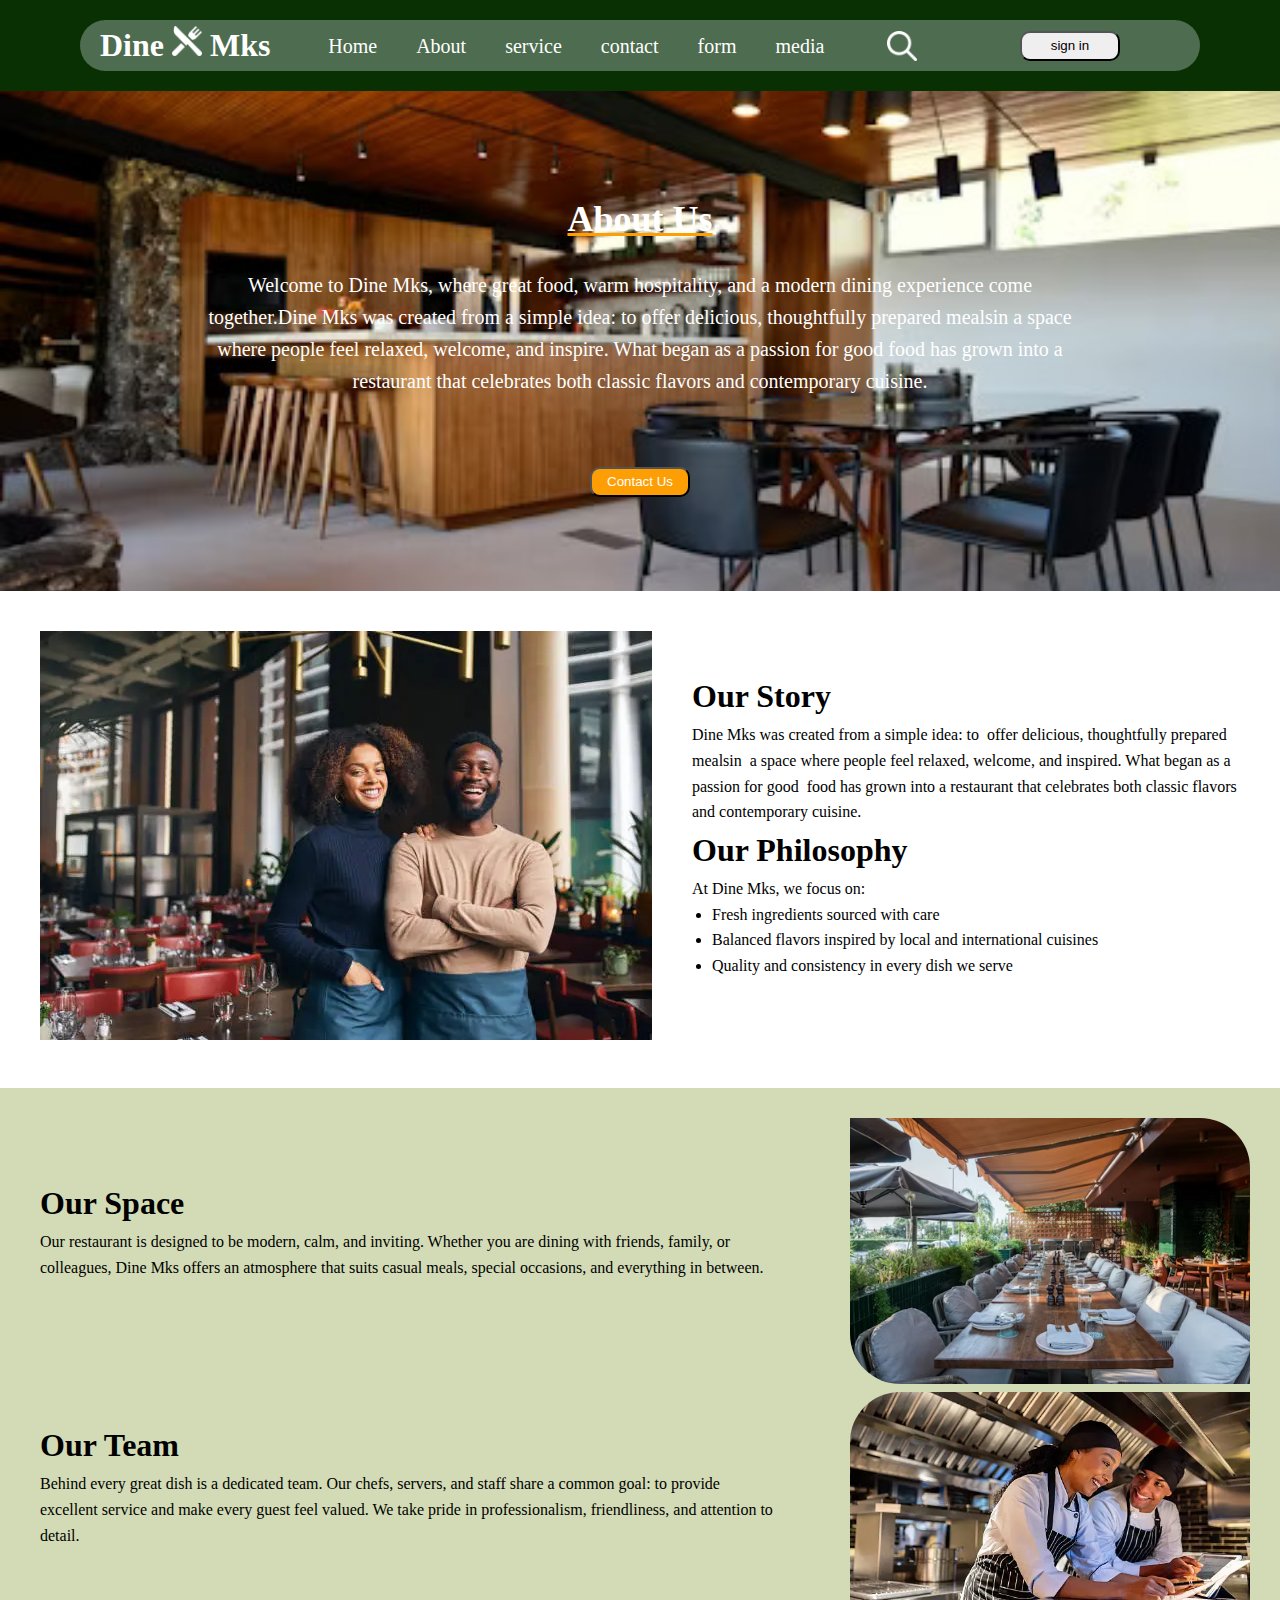
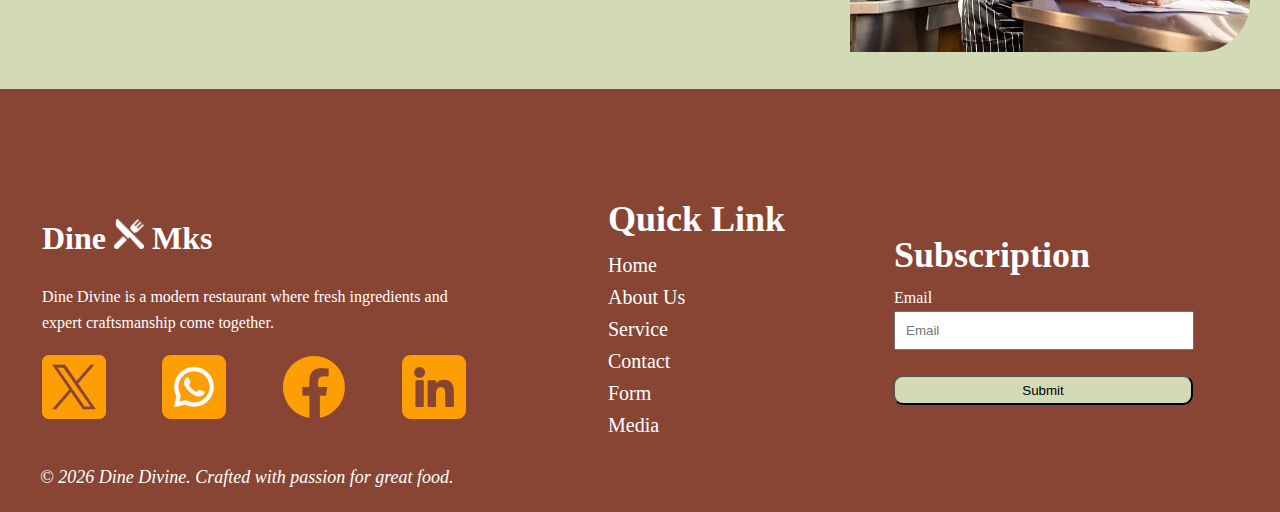
<file: about.html>
<!DOCTYPE html>
<html lang="en">
<head>
    <meta charset="UTF-8">
    <meta name="viewport" content="width=device-width, initial-scale=1.0">
    <title>Dine Mks | Home</title>
    <link rel="stylesheet" href="mystyle.css">
</head>
<body>
   <header>
        <main>
          <h1 style="color: white;">Dine <img style="width: 30px;" src="restaurant (1).png" alt="Restaurant"> Mks</h1>
        <nav>
            <ul>
                <li><a href="index.html">Home</a></li>
                <li><a href="about.html">About</a></li>
                <li><a href="services.html">service</a></li>
                <li><a href="contact.html">contact</a></li>
                <li><a href="form.html">form</a></li>
                <li><a href="media.html">media</a></li>
            </ul>
        </nav>
        <img style="width: 30px; margin-left: 40px;" src="search.png" alt="search">
        <button>sign in</button>
        </main>
    </header>
        <section class="About1" style="background-image: url('dinner_place.jpg'); height: 500px; background-repeat: no-repeat; background-size: cover; background-position: center; " > 
          <center>
            <h1>About Us</h1>
            <p>Welcome to Dine Mks, where great food, warm hospitality,
                and a modern dining experience come together.Dine Mks was created from a simple idea: to offer delicious, thoughtfully prepared mealsin 
                a space where people feel relaxed, welcome, and inspire. What began as a passion for good food has grown into a restaurant that celebrates both classic flavors and contemporary cuisine.</p>
            <button>Contact Us</button>
              </section>
              </center>
              <div class="About2">
                <div> <img src="kichen maker.jpg" alt="kichen maker"> </div>
                <div class="About21">
                    <h1>Our Story</h1>
                    <p style="margin-right: 20px;">Dine Mks was created from a simple idea: to &nbsp;offer delicious, thoughtfully prepared mealsin 
&nbsp;a space where people feel relaxed, welcome,&nbsp;and inspired. What began as a passion for good&nbsp;
food has grown into a restaurant that celebrates both classic flavors &nbsp; and contemporary cuisine.</p>
<h1>Our Philosophy</h1>
<p>At Dine Mks, we focus on:</p>
<ul style="margin-left: 20px;">
    <li>Fresh ingredients sourced with care</li>
    <li>Balanced flavors inspired by local and international cuisines</li>
    <li>Quality and consistency in every dish we serve</li>
</ul>
                </div>
              </div>
              <div class="About3">
                <div style="padding:90px 40px;">
                    <h1>Our Space</h1>
                    <p>Our restaurant is designed to be modern, calm, and inviting. 
                        Whether you are dining with friends, family, or colleagues,
                        Dine Mks offers an atmosphere that suits casual meals, special 
                        occasions, and everything in between.</p>
                        <h1 style="padding-top: 140px;">Our Team</h1>
                        <p>Behind every great dish is a dedicated team. Our chefs, servers, 
                            and staff share a common goal: to provide excellent service and 
                            make every guest feel valued. We take pride in professionalism, 
                            friendliness, and attention to detail.</p>
                </div><center>
                <div style="padding: 30px;">
                    <img style="width: 400px; border-radius: 0 50px 0 50px; " src="meeting room.jpg" alt="meeting room">
                    <img style="width: 400px; border-radius: 50px 0 50px 0;" src="chef2.jpg" alt="chef2">
                </div></center>
              </div>
  <footer>
        <table width="100%" cellpadding="10">
            <tr>
                <td width="33%">
                     <h1 style="color: white;">Dine <img style="width: 30px;" src="restaurant (1).png" alt="Restaurant"> Mks</h1> 
                    <p>Dine Divine is a modern restaurant where fresh ingredients and expert craftsmanship come together.</p>
                     <div style="display: flex;justify-content: space-between;margin-top: 20px;">
                        <img src="twitter.png" alt="twitter">
                        <img src="whatsapp.png" alt="whatsapp">
                        <img src="facebook.png" alt="facebook">
                        <img src="linkedin.png" alt="linkedin">
                    </div>
                </td>
                <td width="33%">
                    <nav>
                        <h3>Quick Link</h3>
                       <a href="index.html">Home</a><br>
                        <a href="about.html">About Us</a><br>
                        <a href="services.html">Service</a><br>
                        <a href="contact.html">Contact</a><br>
                        <a href="form.html">Form</a><br>
                        <a href="media.html">Media</a>
                    </nav>
                </td>
                <td width="33%">
                    <h3>Subscription</h3>
                    <form>
                        <label class="footerform1">Email</label><br>
                        <input class="footerform2" type="email" placeholder="Email"><br><br>
                        <button class="footerform3" type="submit">Submit</button>
                    </form>
                </td>
            </tr>
        </table>
            <p class="copyright">&copy; <time datetime="2026">2026</time> Dine Divine. Crafted with passion for great food.</p>
    </footer>

</body>
</html>
</file>
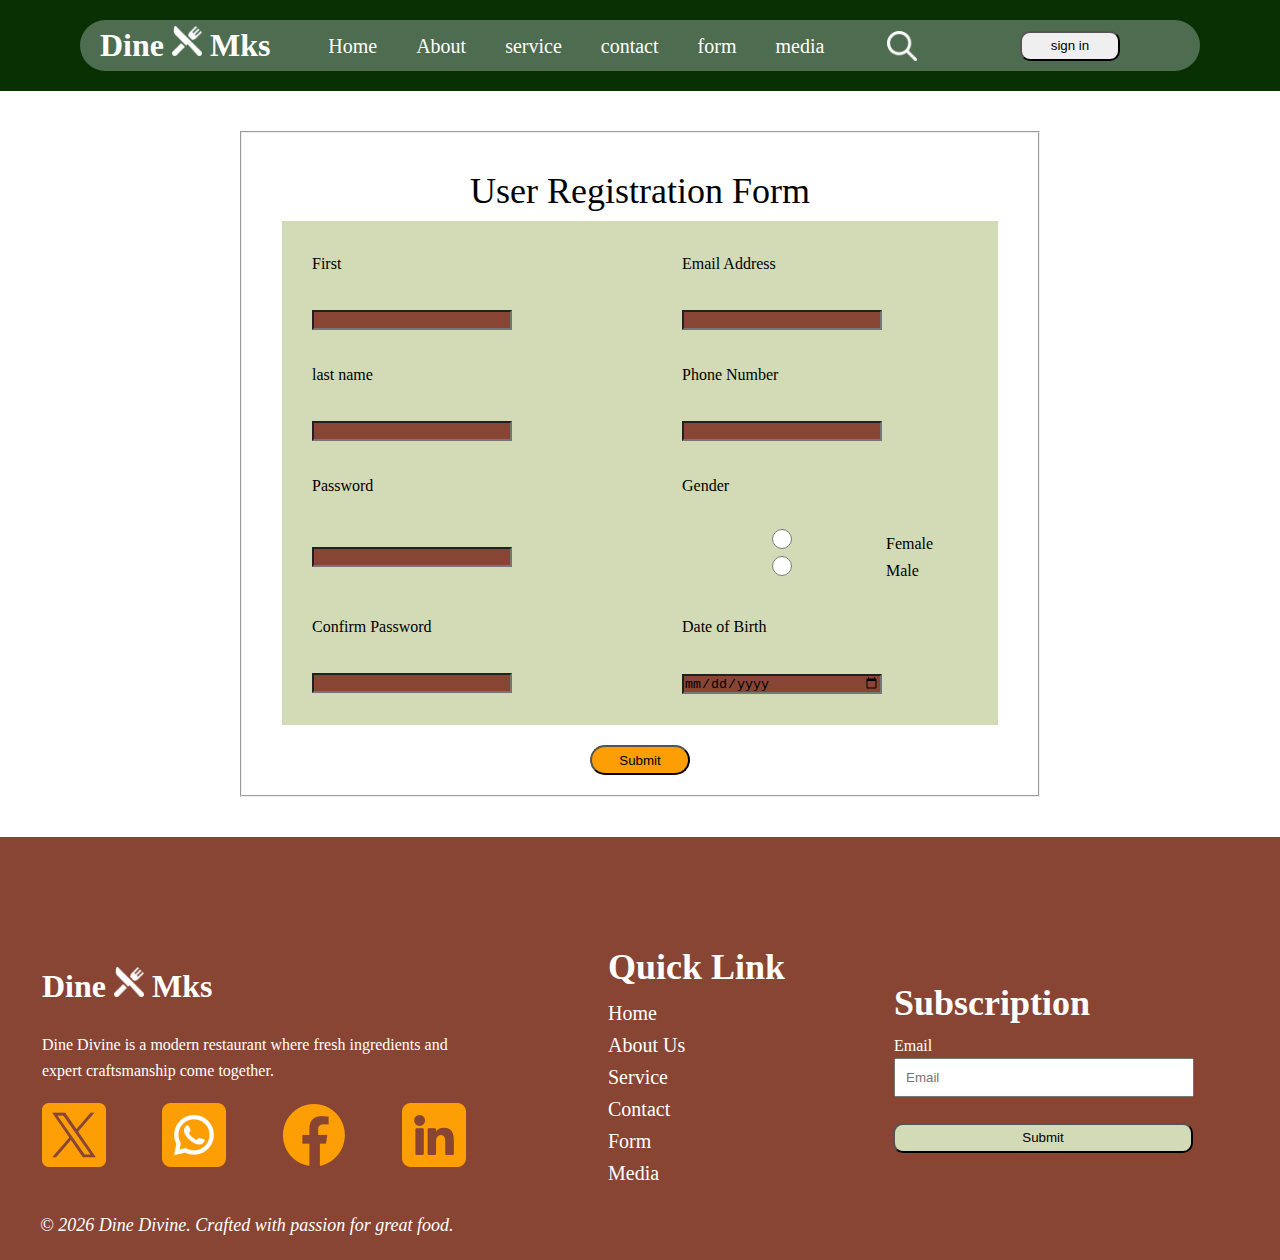
<file: form.html>
<!DOCTYPE html>
<html lang="en">
<head>
    <meta charset="UTF-8">
    <meta name="viewport" content="width=device-width, initial-scale=1.0">
    <title>User Registration Form - Dine Mks</title>
    <link rel="stylesheet" href="mystyle.css">
</head>
<body>
    <header>
        <main>
           <h1 style="color: white;">Dine <img style="width: 30px;" src="restaurant (1).png" alt="Restaurant"> Mks</h1>
        <nav>
            <ul>
                <li><a href="index.html">Home</a></li>
                <li><a href="about.html">About</a></li>
                <li><a href="services.html">service</a></li>
                <li><a href="contact.html">contact</a></li>
                <li><a href="form.html">form</a></li>
                <li><a href="media.html">media</a></li>
            </ul>
        </nav>
        <img style="width: 30px; margin-left: 40px;" src="search.png" alt="search">
        <button>sign in</button>
        </main>
    </header>
       <center> <fieldset style="width: 800px;">
            
        <table class="formpage">
       <caption style="padding-top: 30px;font-size: 36px;">User Registration Form</caption>
            <tr>
                <td class="form1">First</td>
                <td>Email Address</td>
            </tr>
            <tr>
                <td class="form1"> <input type="text" name="first"></td>
                <td> <input type="email" name="email"></td>
            </tr>
            <tr>
                <td class="form1">last name</td>
                <td>Phone Number</td>
            </tr>
            <tr>
                <td class="form1"><input type="text" name="lastname"></td>
                <td><input type="tel" name="phone"></td>
            </tr>
            <tr>
                <td class="form1">Password</td>
                <td>Gender</td>
            </tr>
            <tr>
                <td class="form1"><input type="password" name="password"></td>
                <div style="display: flex;">
                <td><input type="radio" name="gender" value="female" id="female">
                <label for="female">Female</label>
                <input type="radio" name="gender" value="male" id="male">
                <label for="male">Male</label></td></div>
            </tr>
            <tr>
                <td class="form1">Confirm Password</td>
                <td>Date of Birth</td>
            </tr>
            <tr>
                <td class="form1"><input type="password" name="confirm_password"></td>
                <td> <input type="date" name="dob"></td>
            </tr>
        </table>
            <button style="background-color: #FD9E04; margin:20px 0 20px 0;border-radius: 50px;" type="submit">Submit</button>
            </fieldset></center>
    <footer>
        <table width="100%" cellpadding="10">
            <tr>
                <td width="33%">
                     <h1 style="color: white;">Dine <img style="width: 30px;" src="restaurant (1).png" alt="Restaurant"> Mks</h1>
                    <p>Dine Divine is a modern restaurant where fresh ingredients and expert craftsmanship come together.</p>
                     <div style="display: flex;justify-content: space-between;margin-top: 20px;">
                        <img src="twitter.png" alt="twitter">
                        <img src="whatsapp.png" alt="whatsapp">
                        <img src="facebook.png" alt="facebook">
                        <img src="linkedin.png" alt="linkedin">
                    </div>
                </td>
                <td width="33%">
                    <nav>
                        <h3>Quick Link</h3>
                       <a href="index.html">Home</a><br>
                        <a href="about.html">About Us</a><br>
                        <a href="services.html">Service</a><br>
                        <a href="contact.html">Contact</a><br>
                        <a href="form.html">Form</a><br>
                        <a href="media.html">Media</a>
                    </nav>
                </td>
                <td width="33%">
                    <h3>Subscription</h3>
                    <form>
                        <label class="footerform1">Email</label><br>
                        <input class="footerform2" type="email" placeholder="Email"><br><br>
                        <button class="footerform3" type="submit">Submit</button>
                    </form>
                </td>
            </tr>
        </table>
            <p class="copyright">&copy; <time datetime="2026">2026</time> Dine Divine. Crafted with passion for great food.</p>
    </footer>
</body>
</html>
</file>
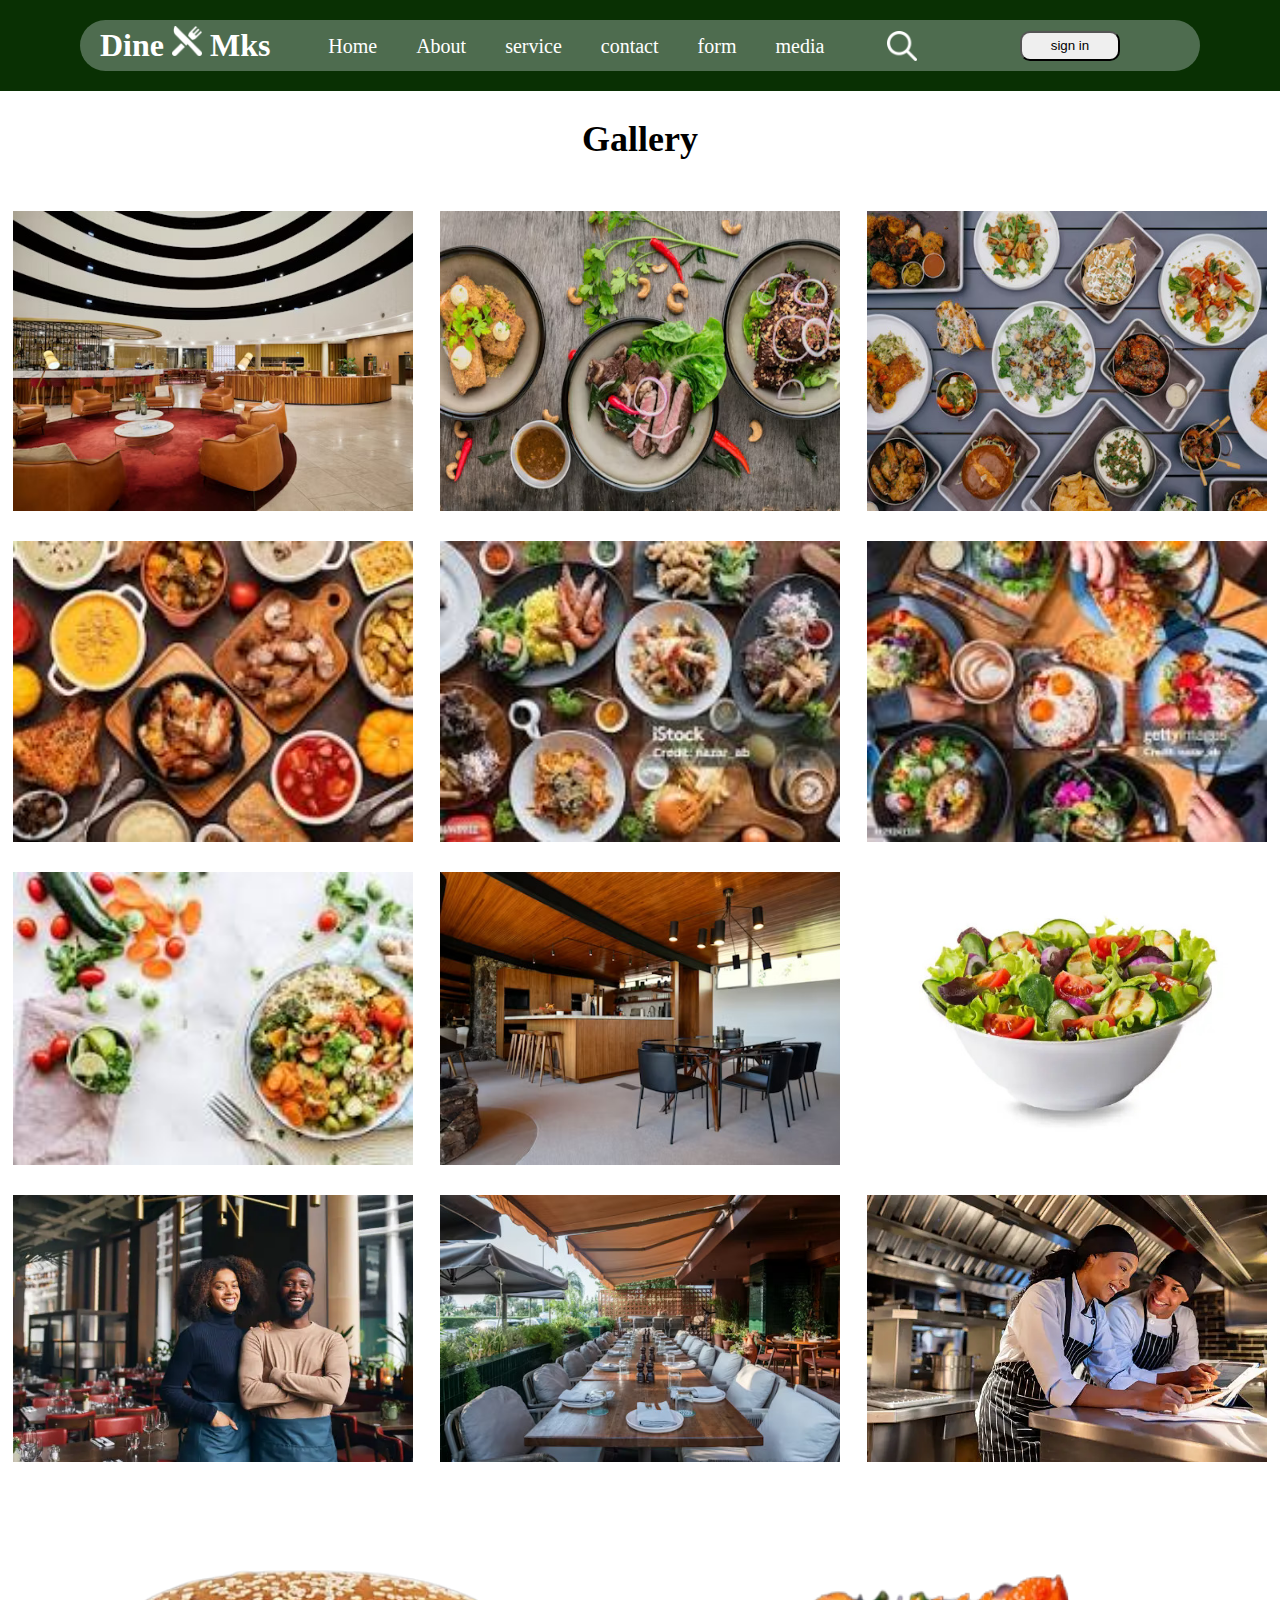
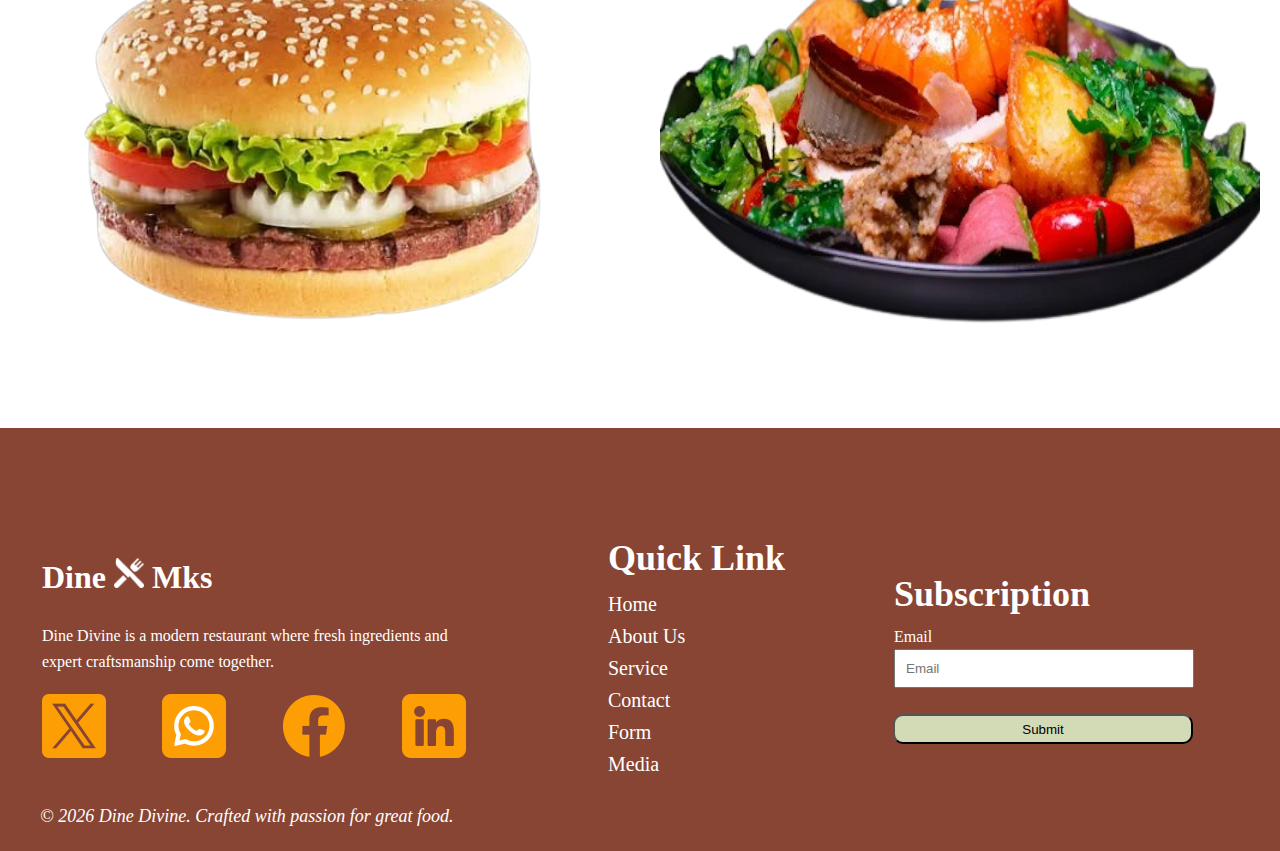
<file: media.html>
<!DOCTYPE html>
<html lang="en">
<head>
    <meta charset="UTF-8">
    <meta name="viewport" content="width=device-width, initial-scale=1.0">
    <title>Gallery - Dine Mks</title>
    <link rel="stylesheet" href="mystyle.css">
</head>
<body>
    <header>
        <main>
           <h1 style="color: white;">Dine <img style="width: 30px;" src="restaurant (1).png" alt="Restaurant"> Mks</h1>
        <nav>
            <ul>
                <li><a href="index.html">Home</a></li>
                <li><a href="about.html">About</a></li>
                <li><a href="services.html">service</a></li>
                <li><a href="contact.html">contact</a></li>
                <li><a href="form.html">form</a></li>
                <li><a href="media.html">media</a></li>
            </ul>
        </nav>
        <img style="width: 30px; margin-left: 40px;" src="search.png" alt="search">
        <button>sign in</button>
        </main>
    </header>
       <center style="height: 60px;margin:20px 0 40px 0"> <h1 style="font-size: 36px;">Gallery</h1></center>
        
        <section>
            <div style="display: flex;justify-content: space-around;margin-bottom: 30px;">
                <img style="width: 400px;" src="salon.jpg" alt="Restaurant Interior">
                <img style="width: 400px;" src="madia2.jpg" alt="Food Platter">
                <img style="width: 400px;" src="media3.jpg" alt="Food Dishes">
            </div>
            <div style="display: flex;justify-content: space-around;margin-bottom: 30px;">
                <img style="width: 400px;" src="madia4.jfif" alt="Breakfast Spread">
                 <img style="width: 400px;" src="madia5.jfif" alt="Food Dishes">
                  <img style="width: 400px;" src="madia6.jfif" alt="Food Dishes">
            </div>
            <div style="display: flex;justify-content: space-around;margin-bottom: 30px;">
                <img style="width: 400px;" src="madia7.jfif" alt="Breakfast Spread">
                 <img style="width: 400px;" src="dinner_place.jpg" alt="Food Dishes">
                  <img style="width: 400px;" src="salad2.jpg" alt="Food Dishes">
            </div>
            <div style="display: flex;justify-content: space-around;margin-bottom: 30px;">
                <img style="width: 400px;" src="kichen maker.jpg" alt="Breakfast Spread">
                 <img style="width: 400px;" src="meeting room.jpg" alt="Food Dishes">
                  <img style="width: 400px;" src="chef2.jpg" alt="Food Dishes">
            </div>
            <div style="display: flex;justify-content: space-around;margin-bottom: 30px;">
                <img style="width: 600px;" src="burger.png" alt="Breakfast Spread">
                 <img style="width: 600px;" src="beaf.png" alt="Food Dishes">
            </div>


   <footer>
        <table width="100%" cellpadding="10">
            <tr>
                <td width="33%">
                     <h1 style="color: white;">Dine <img style="width: 30px;" src="restaurant (1).png" alt="Restaurant"> Mks</h1>
                    <p>Dine Divine is a modern restaurant where fresh ingredients and expert craftsmanship come together.</p>
                     <div style="display: flex;justify-content: space-between;margin-top: 20px;">
                        <img src="twitter.png" alt="twitter">
                        <img src="whatsapp.png" alt="whatsapp">
                        <img src="facebook.png" alt="facebook">
                        <img src="linkedin.png" alt="linkedin">
                    </div>
                </td>
                <td width="33%">
                    <nav>
                        <h3>Quick Link</h3>
                       <a href="index.html">Home</a><br>
                        <a href="about.html">About Us</a><br>
                        <a href="services.html">Service</a><br>
                        <a href="contact.html">Contact</a><br>
                        <a href="form.html">Form</a><br>
                        <a href="media.html">Media</a>
                    </nav>
                </td>
                <td width="33%">
                    <h3>Subscription</h3>
                    <form>
                        <label class="footerform1">Email</label><br>
                        <input class="footerform2" type="email" placeholder="Email"><br><br>
                        <button class="footerform3" type="submit">Submit</button>
                    </form>
                </td>
            </tr>
        </table>
            <p class="copyright">&copy; <time datetime="2026">2026</time> Dine Divine. Crafted with passion for great food.</p>
    </footer>
</body>
</html>
</file>
<file: mystyle.css>
*{
    margin: 0;
    padding: 0;
    box-sizing: border-box;
}
body {
    font-family: Georgia, 'Times New Roman', Times, serif;
    line-height: 1.6;
}
main {
    margin: auto;
    align-items: center;
    justify-content: space-between;
    max-width: 1120px;
    display: flex;
    background-color: rgba(240, 248, 255, 0.301);
    padding: 0 0 0 20px;
    border-radius: 50px;
}

header {
    align-items: center;
    background-color: #093003;
    padding: 20px 0;
}
nav ul li  {
    display: inline;
    margin-left: 10px;
    font-size: 20px;
    margin: 0 0 0 35px; 
}
nav ul li a {
    text-decoration: none;
    color: white;

}
nav ul li a:hover {
    color: #093003;
}
button {
    margin: 0 80px;
    width: 100px;
    height: 30px;
    border-radius: 10px; 
}
.hero1 {
    display: flex;
    background-color: #093003;
}
.hero12{
    width: 40%;
}
.burger {
    width: 400px;
    transform: rotate(-40deg);

}
.salad {
    width: 400px;
    margin:-70px 0 0 -250px;
}
.hero11 h2 {
    font-size: 45px;
    margin-left: 40px;
    padding-top: 150px;
    color: white;
}
.hero11 button {
    width: 160px;
    margin-top: 60px;
    font-size: 16px;
    color: #093003;
}
.herosecond {
    display: flex;
    margin: 60px 40px;
}
.second1 {
    width: 200px;
    border-radius: 50px 50px 0 0;
} 
.second2 {
    width: 200px;
    margin-top: -10px;
    transform: rotate(-180deg);
    border-radius: 50px 50px 0 0;
}
.second3 {
    width: 200px;
    border-radius: 50px 50px 0 0;
    margin-left: 20px;
}
.second4 {
    width: 200px; 
    margin-left: 20px;
}
.last {
    margin-top: 40px;
}
.last h3 {
    font-size: 36px;
}
.last button {
    background-color: #884534;
    margin-top: 30px;
    margin-left: -5px;
}
.herothird1 {
    background-color: #D3DBB6;
    display: flex;
    padding: 60px 40px;
    justify-content: space-between;
}
.herothird1 h2 {
    font-size: 36px;
}
.herothird1 button {
    margin-top: 40px;
    width: 200px;
    margin-left: -3px;
    background-color: #884534;
}
.herothird2 {
    background-color: white;
    border-radius: 0 50px 0 50px;
}
.herothird2 img {
    height: 300px;
    width: 400px;
    padding: 40px 0 40px 0;
}
footer {
    padding: 100px 0;
    background-color: #884534;
}
table {
    margin: 0 40px;
}
table tr h3 {
    font-size: 36px;
    color: white;
}
table tr p {
    margin: 20px 0 0 0;
    color: white;
}  
table tr nav {
    margin-left: 140px;
}
table tr nav a {
    text-decoration: none;
    color: white;
    font-size: 20px;
}
table tr nav a:hover {
    color: #093003;
} 
.footerform1 {
    color: white;
}
.footerform2 {
    width: 300px;
    padding: 10px;
}
.footerform3 {
    width: 300px;
    background-color: #D3DBB6;
    margin-left: -1px;
}
.copyright {
    font-size: 18px;
    margin: 20px 0 -80px 40px ;
    color: white;
    font-style: italic;
}
.quicklink {
    padding-left: 200px;
}
/* About page */
.About1 {
    padding: 0 200px;
}
.About1 h1 {
    padding: 100px 0px 20px 0;
    font-size: 36px;
    color: white;
    text-decoration: underline;
    text-decoration-color: #FD9E04;
}
.About1 p {
    color: white;
    font-size: 20px;
}
.About1 button {
    background-color: #FD9E04;
    color: white;
    margin-top: 70px;
}
.About2 {
    display: flex;
}
.About2 img {
    margin: 40px 40px;
}
.About21 {
    padding: 80px 0;
}
.About3 {
    background-color: #D3DBB6;
    display: flex;
}
.service1 {
    display: flex;
    justify-content: space-between;
}
fieldset {
    margin: 40px 0;
}
.formpage  {
    border-spacing: 30px;
    background-color: #D3DBB6;
}
.formpage input {
    background-color: #884534;
    width: 200px;
    height: 20px;
}
.form1 {
    padding-right: 140px;
}
</file>
